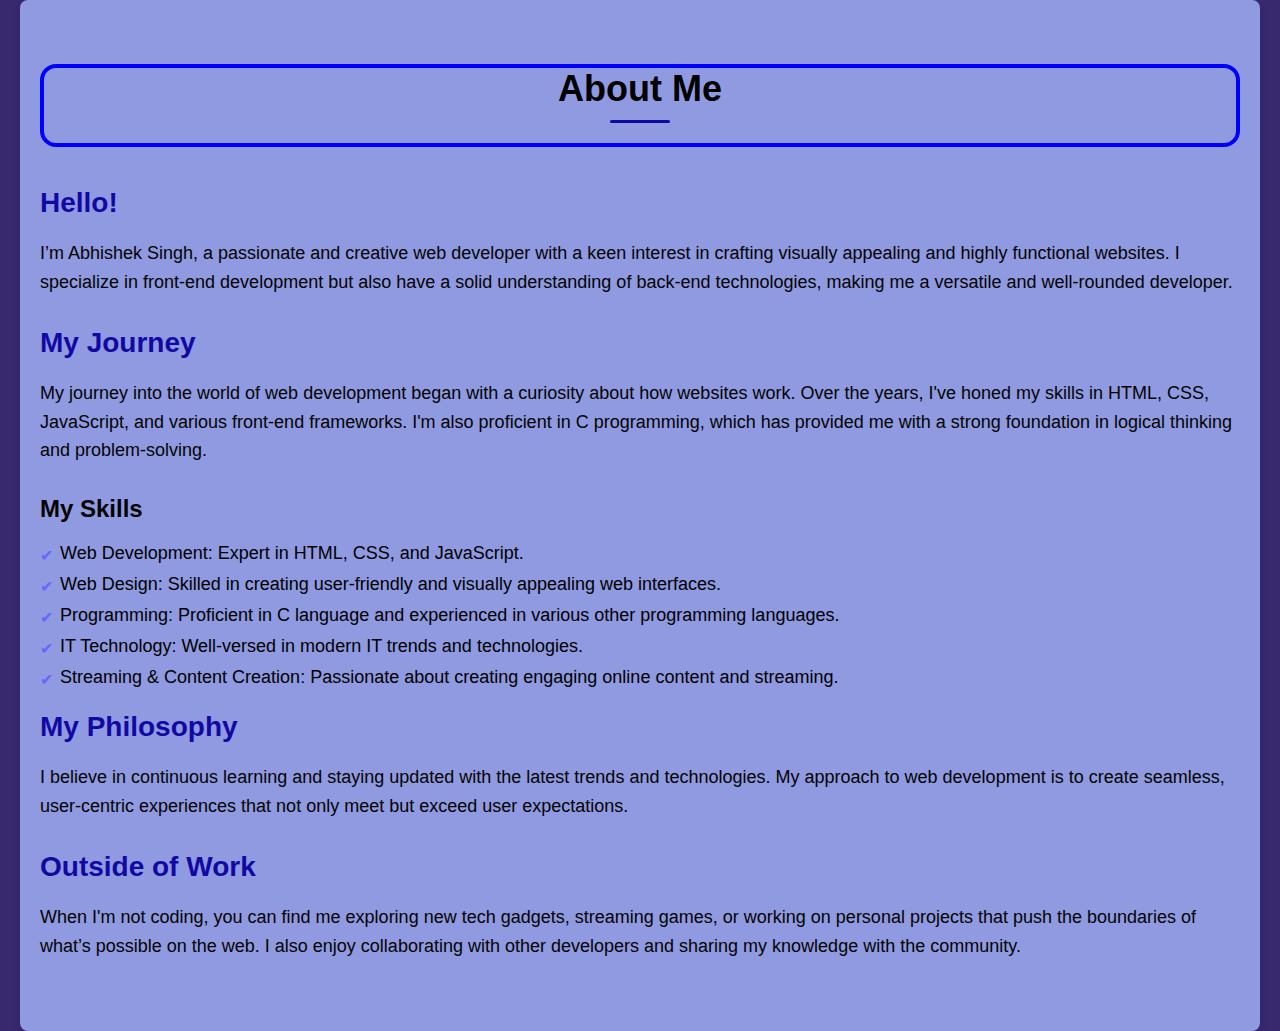
<file: About.html>
<!DOCTYPE html>
<html lang="en">
<head>
    <meta charset="UTF-8">
    <meta name="viewport" content="width=device-width, initial-scale=1.0">
    <link rel="stylesheet" href="styles/about.css">
    <title>About Me - Abhishek Singh</title>

</head>
<body>

    <div class="container">
        <h1>About Me</h1>
        <div class="about-section">
            <h2>Hello!</h2>
            <p>I’m Abhishek Singh, a passionate and creative web developer with a keen interest in crafting visually appealing and highly functional websites. I specialize in front-end development but also have a solid understanding of back-end technologies, making me a versatile and well-rounded developer.</p>

            <h2>My Journey</h2>
            <p>My journey into the world of web development began with a curiosity about how websites work. Over the years, I've honed my skills in HTML, CSS, JavaScript, and various front-end frameworks. I'm also proficient in C programming, which has provided me with a strong foundation in logical thinking and problem-solving.</p>

            <div class="skills">
                <h3>My Skills</h3>
                <ul>
                    <li>Web Development: Expert in HTML, CSS, and JavaScript.</li>
                    <li>Web Design: Skilled in creating user-friendly and visually appealing web interfaces.</li>
                    <li>Programming: Proficient in C language and experienced in various other programming languages.</li>
                    <li>IT Technology: Well-versed in modern IT trends and technologies.</li>
                    <li>Streaming & Content Creation: Passionate about creating engaging online content and streaming.</li>
                </ul>
            </div>

            <h2>My Philosophy</h2>
            <p>I believe in continuous learning and staying updated with the latest trends and technologies. My approach to web development is to create seamless, user-centric experiences that not only meet but exceed user expectations.</p>

            <h2>Outside of Work</h2>
            <p>When I'm not coding, you can find me exploring new tech gadgets, streaming games, or working on personal projects that push the boundaries of what’s possible on the web. I also enjoy collaborating with other developers and sharing my knowledge with the community.</p>
        </div>
    </div>

</body>
</html>
</file>
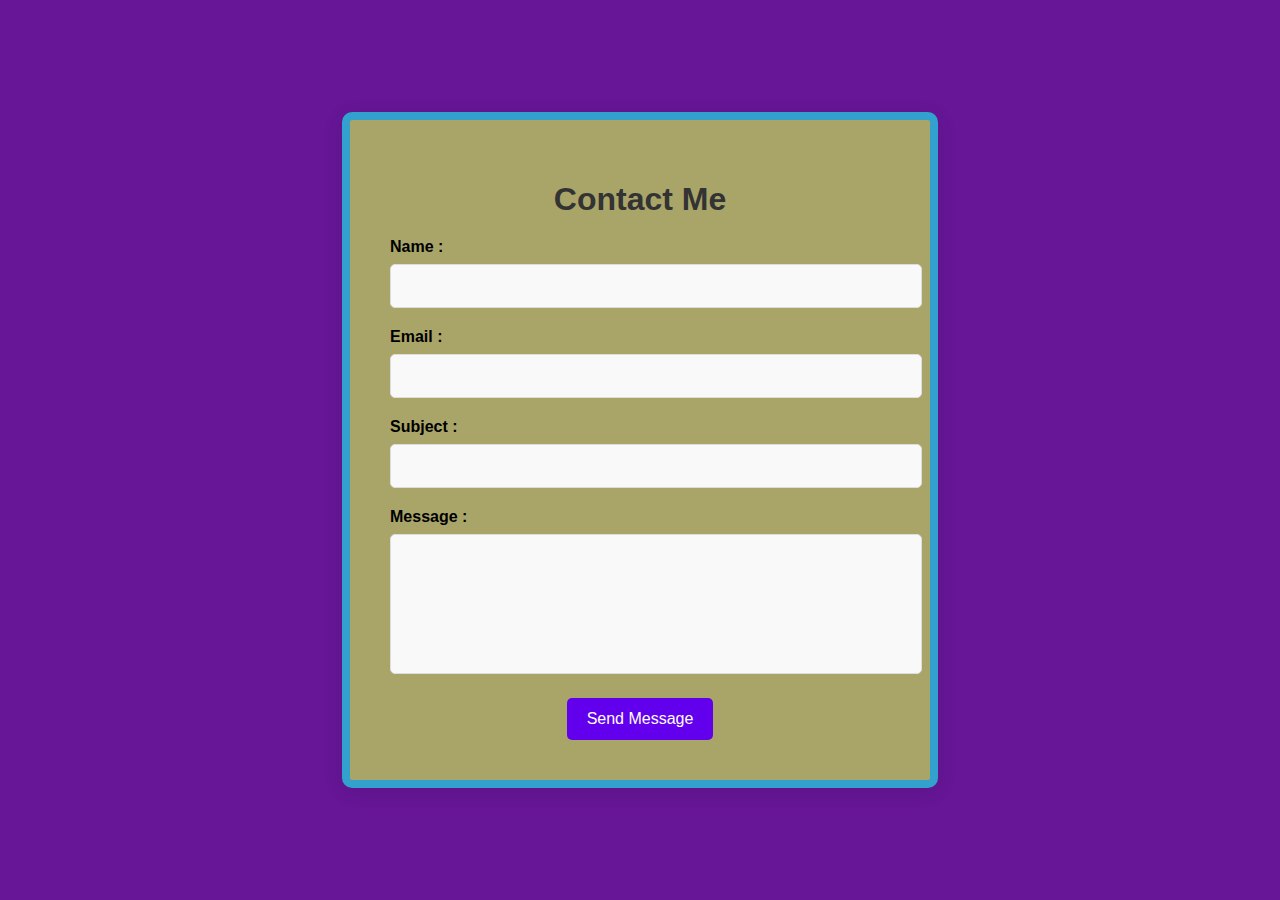
<file: Contact.html>
<!DOCTYPE html>
<html lang="en">
<head>
    <meta charset="UTF-8">
    <meta name="viewport" content="width=device-width, initial-scale=1.0">
    <link rel="stylesheet" href="styles/contact.css">
    <title>Contact - Abhishek Singh</title>
</head>
<body>

    <div class="container">
        <h1>Contact Me</h1>
        <form action="#" method="POST">
            <div class="form-group">
                <label for="name">Name : </label>
                <input type="text" id="name" name="name" required>
            </div>

            <div class="form-group">
                <label for="email">Email : </label>
                <input type="email" id="email" name="email" required>
            </div>

            <div class="form-group">
                <label for="subject">Subject : </label>
                <input type="text" id="subject" name="subject" required>
            </div>

            <div class="form-group">
                <label for="message">Message : </label>
                <textarea id="message" name="message" rows="6" required></textarea>
            </div>

            <button type="submit">Send Message</button>
        </form>
    </div>

</body>
</html>
</file>
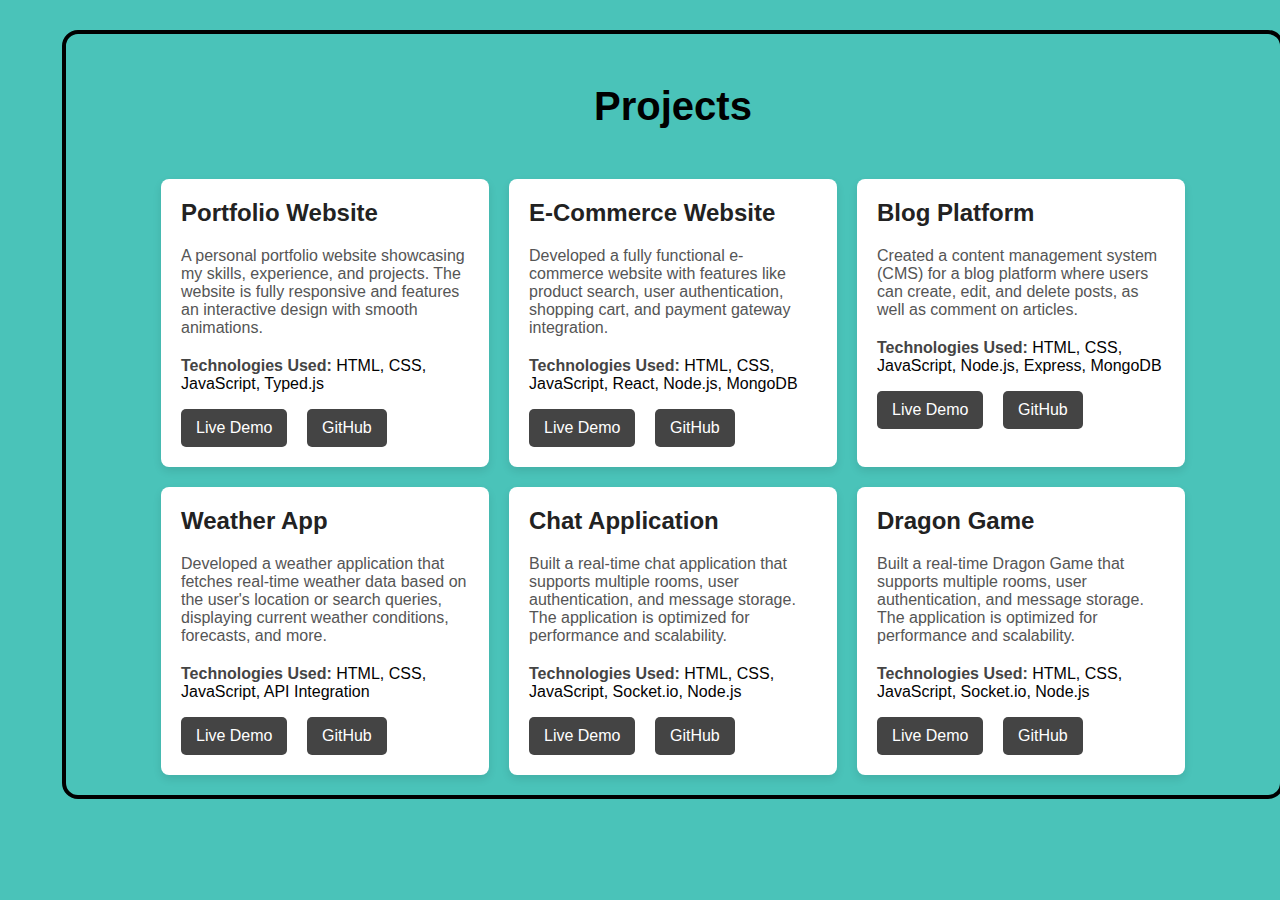
<file: Project.html>
<!DOCTYPE html>
<html lang="en">
<head>
    <meta charset="UTF-8">
    <meta name="viewport" content="width=device-width, initial-scale=1.0">
    <link rel="stylesheet" href="styles/project.css">
    <title>Projects - Abhishek Singh</title>
</head>
<body>

    <div class="container">
        <h1>Projects</h1>
        <div class="projects-section">
            <div class="project">
                <h2>Portfolio Website</h2>
                <p class="description">A personal portfolio website showcasing my skills, experience, and projects. The website is fully responsive and features an interactive design with smooth animations.</p>
                <p><strong>Technologies Used:</strong> HTML, CSS, JavaScript, Typed.js</p>
                <a href="#" class="live-demo">Live Demo</a>
                <a href="#" class="github">GitHub</a>
            </div>

            <div class="project">
                <h2>E-Commerce Website</h2>
                <p class="description">Developed a fully functional e-commerce website with features like product search, user authentication, shopping cart, and payment gateway integration.</p>
                <p><strong>Technologies Used:</strong> HTML, CSS, JavaScript, React, Node.js, MongoDB</p>
                <a href="#" class="live-demo">Live Demo</a>
                <a href="#" class="github">GitHub</a>
            </div>

            <div class="project">
                <h2>Blog Platform</h2>
                <p class="description">Created a content management system (CMS) for a blog platform where users can create, edit, and delete posts, as well as comment on articles.</p>
                <p><strong>Technologies Used:</strong> HTML, CSS, JavaScript, Node.js, Express, MongoDB</p>
                <a href="#" class="live-demo">Live Demo</a>
                <a href="#" class="github">GitHub</a>
            </div>

            <div class="project">
                <h2>Weather App</h2>
                <p class="description">Developed a weather application that fetches real-time weather data based on the user's location or search queries, displaying current weather conditions, forecasts, and more.</p>
                <p><strong>Technologies Used:</strong> HTML, CSS, JavaScript, API Integration</p>
                <a href="#" class="live-demo">Live Demo</a>
                <a href="#" class="github">GitHub</a>
            </div>

            <div class="project">
                <h2>Chat Application</h2>
                <p class="description">Built a real-time chat application that supports multiple rooms, user authentication, and message storage. The application is optimized for performance and scalability.</p>
                <p><strong>Technologies Used:</strong> HTML, CSS, JavaScript, Socket.io, Node.js</p>
                <a href="#" class="live-demo">Live Demo</a>
                <a href="#" class="github">GitHub</a>
            </div>
            <div class="project">
                <h2>Dragon Game</h2>
                <p class="description">Built a real-time Dragon Game that supports multiple rooms, user authentication, and message storage. The application is optimized for performance and scalability.</p>
                <p><strong>Technologies Used:</strong> HTML, CSS, JavaScript, Socket.io, Node.js</p>
                <a href="#" class="live-demo">Live Demo</a>
                <a href="#" class="github">GitHub</a>
            </div>
        </div>
    </div>

</body>
</html>
</file>
<file: styles/about.css>
body {
    font-family: 'Poppins', sans-serif;
    color: #333;
    background-color: #38286e;
    margin: 0;
    padding: 0;
}

.container {
    max-width: 1200px;
    margin: 0 auto;
    padding: 40px 20px;
    background-color: #8f9ae0;
    border-radius: 8px;
    box-shadow: 0 4px 8px rgba(0, 0, 0, 0.1);
}

h1 {
    text-align: center;
    font-size: 36px;
    color: black;
    margin-bottom: 40px;
    position: relative;
    padding-bottom: 10px;
    border: 4px solid blue;
    border-radius: 1rem;
}

h1::after {
    content: '';
    width: 60px;
    height: 3px;
    background-color: #1209a4;
    display: block;
    margin: 10px auto;
    border-radius: 2px;
}

.about-section h2 {
    font-size: 28px;
    color: #1209a4;
    margin-bottom: 20px;
    transition: color 0.3s ease-in-out;
}

.about-section p {
    font-size: 18px;
    line-height: 1.6;
    margin-bottom: 30px;
    color: #040303;
}

.skills h3 {
    font-size: 24px;
    color: #040303;
    margin-bottom: 20px;
}

.skills ul {
    list-style: none;
    padding: 0;
}

.skills ul li {
    font-size: 18px;
    margin-bottom: 10px;
    position: relative;
    padding-left: 20px;
    color: #000000;
}

.skills ul li::before {
    content:'✔';
    position: absolute;
    left: 0;
    top: 3px;
    color: #6c63ff;
    font-size: 16px;
}

h2:hover {
    color: #000000;
    cursor: pointer;
}

.about-section h2, .skills h3, .about-section p {
    animation: fadeIn 1s ease-in-out;
}

@keyframes fadeIn {
    from { opacity: 0; transform: translateY(20px); }
    to { opacity: 1; transform: translateY(0); }
}
</file>
<file: styles/contact.css>
body {
    font-family: 'Poppins', sans-serif;
    background-color: #661696;
    display: flex;
    justify-content: center;
    align-items: center;
    height: 100vh;
    margin: 0;
}

.container {
    background: #a9a569;
    border-radius: 10px;
    box-shadow: 0px 4px 20px rgba(0, 0, 0, 0.1);
    padding: 40px;
    max-width: 500px;
    width: 100%;
    text-align: center;
    border: 8px solid #32a1ce;
}

h1 {
    font-size: 2rem;
    color: #333;
    margin-bottom: 20px;
}

.form-group {
    margin-bottom: 20px;
    text-align: left;
}

.form-group label {
    display: block;
    font-weight: bold;
    margin-bottom: 8px;
    color: #000000;
}

.form-group input, 
.form-group textarea {
    width: 100%;
    padding: 12px 15px;
    font-size: 1rem;
    border-radius: 5px;
    border: 1px solid #ddd;
    transition: border-color 0.3s ease-in-out, box-shadow 0.3s ease-in-out;
    background-color: #f9f9f9;
}

.form-group input:focus, 
.form-group textarea:focus {
    border-color: #6200ee;
    box-shadow: 0 0 8px rgba(98, 0, 238, 0.1);
    outline: none;
}

textarea {
    resize: none;
}

button {
    background-color: #6200ee;
    color: #fff;
    padding: 12px 20px;
    border: none;
    border-radius: 5px;
    cursor: pointer;
    transition: background-color 0.3s ease-in-out, box-shadow 0.3s ease-in-out;
    font-size: 1rem;
}

button:hover {
    background-color: #4500b5;
    box-shadow: 0 8px 20px rgba(98, 0, 238, 0.3);
}

@media (max-width: 500px) {
    .container {
        padding: 20px;
    }
    h1 {
        font-size: 1.5rem;
    }
}
</file>
<file: styles/project.css>
body {
    font-family: 'Poppins', sans-serif;
    background-color: #4ac3b9;
    color: #020202;
    margin: 0;
    padding: 0;
}

.container {
    width: 80%;
    margin: 30px 62px;
    overflow: hidden;
    border: 4px solid black;
    border-radius: 1rem;
    padding: 0px 95px 20px;
}

h1 {
    text-align: center;
    margin: 50px 0;
    font-size: 2.5rem;
    color: #000000;
}

.projects-section {
    display: grid;
    grid-template-columns: repeat(auto-fit, minmax(300px, 1fr));
    gap: 20px;
}

.project {
    background-color: #fff;
    border-radius: 8px;
    box-shadow: 0 4px 8px rgba(0, 0, 0, 0.1);
    padding: 20px;
    transition: transform 0.3s;
}

.project:hover {
    transform: translateY(-10px);
}

h2 {
    margin-top: 0;
    color: #222;
}

.description {
    font-size: 1rem;
    color: #555;
    margin: 10px 0 20px;
}

strong {
    color: #444;
}

a {
    display: inline-block;
    margin-right: 15px;
    padding: 10px 15px;
    background-color: #444;
    color: #fff;
    text-decoration: none;
    border-radius: 5px;
    transition: background-color 0.3s;
}

a:hover {
    background-color: #666;
}
</file>
